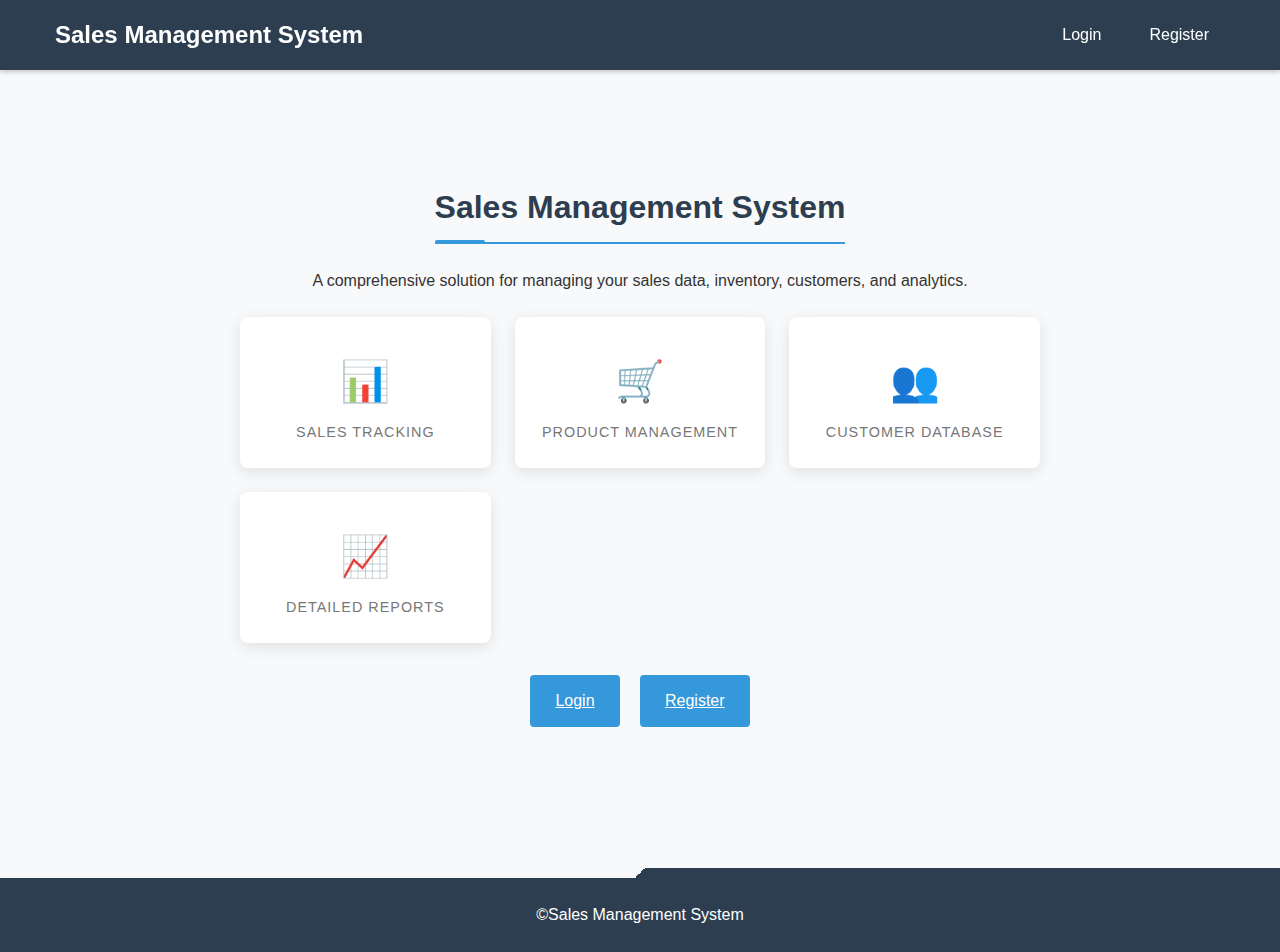
<file: index.html>
<!DOCTYPE html>
<html lang="en">
<head>
    <meta charset="UTF-8">
    <meta name="viewport" content="width=device-width, initial-scale=1.0">
    <title>Sales Management System</title>
    <link rel="stylesheet" href="styles.css">
</head>
<body>
    <header>
        <div class="container">
            <a href="index.html" class="logo">Sales Management System</a>
            <nav>
                <ul class="nav-menu">
                    <li><a href="login.php">Login</a></li>
                    <li><a href="register.html">Register</a></li>
                </ul>
            </nav>
        </div>
    </header>

    <main>
        <div class="container">
            <div class="text-center" style="margin: 5rem auto; max-width: 800px;">
                <h1 class="page-title">Sales Management System</h1>
                <p class="mb-3">A comprehensive solution for managing your sales data, inventory, customers, and analytics.</p>

                <div class="stats-container">
                    <div class="stat-card">
                        <div class="stat-value">📊</div>
                        <div class="stat-label">Sales Tracking</div>
                    </div>
                    <div class="stat-card">
                        <div class="stat-value">🛒</div>
                        <div class="stat-label">Product Management</div>
                    </div>
                    <div class="stat-card">
                        <div class="stat-value">👥</div>
                        <div class="stat-label">Customer Database</div>
                    </div>
                    <div class="stat-card">
                        <div class="stat-value">📈</div>
                        <div class="stat-label">Detailed Reports</div>
                    </div>
                </div>

                <div class="flex-center">
                    <a href="login.php" class="btn btn-primary">Login</a>
                    <a href="register.html" class="btn" style="margin-left: 1rem;">Register</a>
                </div>
            </div>
        </div>
    </main>

    <footer>
        <div class="container">
            <p>&copy;Sales Management System</p>
        </div>
    </footer>

    <script>
        document.addEventListener('DOMContentLoaded', function() {
            // Any JavaScript needed for the landing page
        });
    </script>
</body>
</html>
</file>
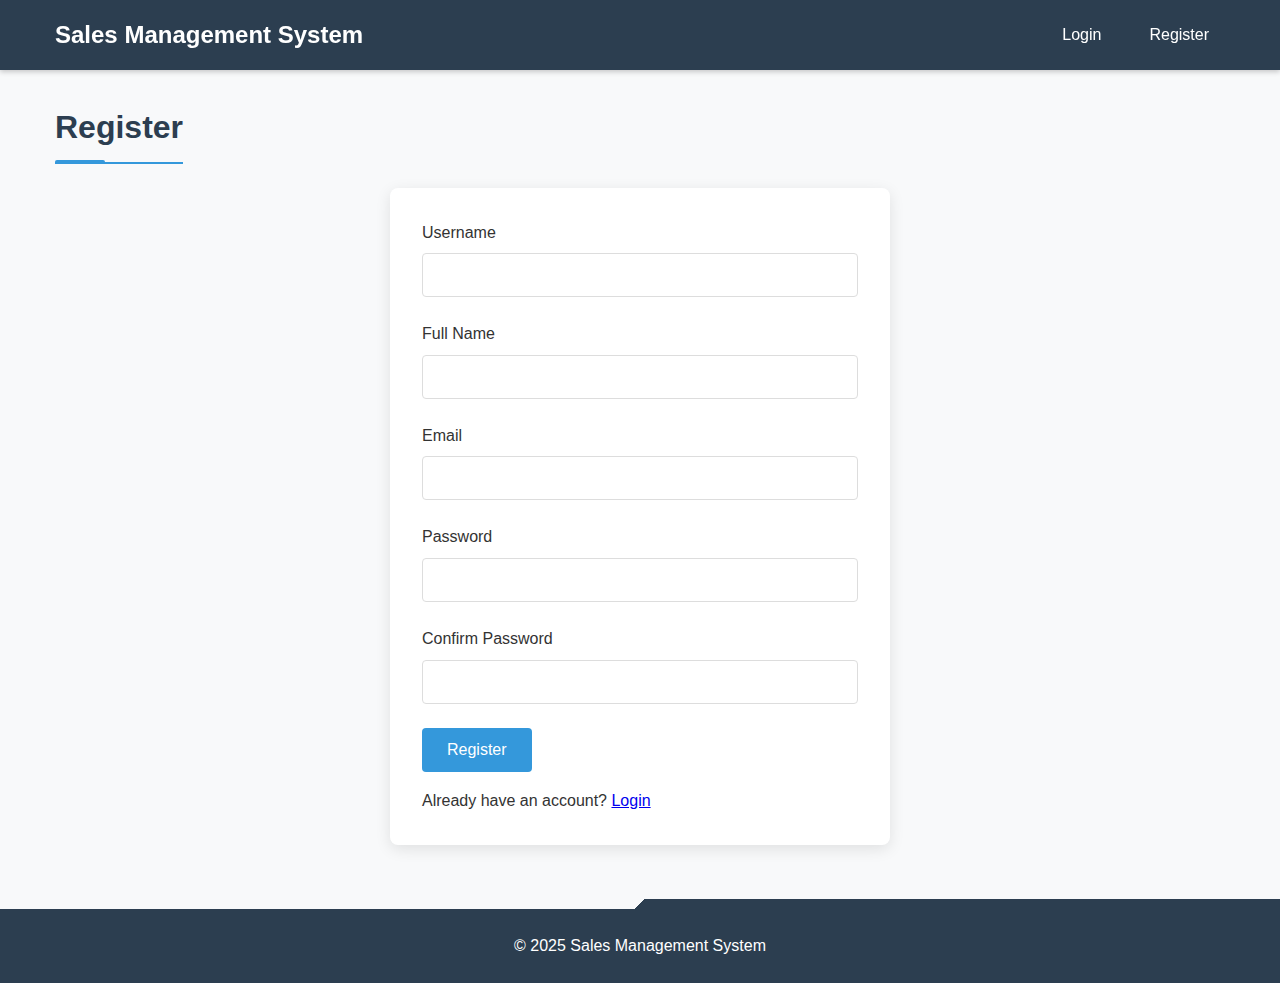
<file: register.html>
<!DOCTYPE html>
<html lang="en">
<head>
    <meta charset="UTF-8">
    <meta name="viewport" content="width=device-width, initial-scale=1.0">
    <title>Register - Sales Management System</title>
    <link rel="stylesheet" href="styles.css">
</head>
<body>
    <header>
        <div class="container">
            <a href="index.html" class="logo">Sales Management System</a>
            <nav>
                <ul class="nav-menu">
                    <li><a href="login.php">Login</a></li>
                    <li><a href="register.html">Register</a></li>
                </ul>
            </nav>
        </div>
    </header>

    <main>
        <div class="container">
            <h1 class="page-title">Register</h1>
            
            <div class="form-container">
                <div id="message-container"></div>
                
                <form id="registerForm" action="register.php" method="post">
                    <div class="form-group">
                        <label for="username" class="form-label">Username</label>
                        <input type="text" id="username" name="username" class="form-control" required>
                    </div>
                    
                    <div class="form-group">
                        <label for="full_name" class="form-label">Full Name</label>
                        <input type="text" id="full_name" name="full_name" class="form-control" required>
                    </div>
                    
                    <div class="form-group">
                        <label for="email" class="form-label">Email</label>
                        <input type="email" id="email" name="email" class="form-control" required>
                    </div>
                    
                    <div class="form-group">
                        <label for="password" class="form-label">Password</label>
                        <input type="password" id="password" name="password" class="form-control" required>
                    </div>
                    
                    <div class="form-group">
                        <label for="confirm_password" class="form-label">Confirm Password</label>
                        <input type="password" id="confirm_password" name="confirm_password" class="form-control" required>
                    </div>
                    
                    <button type="submit" class="btn btn-primary">Register</button>
                    <p class="mt-2">Already have an account? <a href="login.php">Login</a></p>
                </form>
            </div>
        </div>
    </main>

    <footer>
        <div class="container">
            <p>&copy; 2025 Sales Management System</p>
        </div>
    </footer>

    <script>
        document.addEventListener('DOMContentLoaded', function() {
            const form = document.getElementById('registerForm');
            const messageContainer = document.getElementById('message-container');
            
            form.addEventListener('submit', function(e) {
                const password = document.getElementById('password').value;
                const confirmPassword = document.getElementById('confirm_password').value;
                
                if (password !== confirmPassword) {
                    e.preventDefault();
                    messageContainer.innerHTML = '<div class="alert alert-danger">Passwords do not match!</div>';
                    return false;
                }
                
                if (password.length < 6) {
                    e.preventDefault();
                    messageContainer.innerHTML = '<div class="alert alert-danger">Password must be at least 6 characters long!</div>';
                    return false;
                }
                
                return true;
            });
        });
    </script>
</body>
</html>
</file>
<file: styles.css>
/* Main Styles */
:root {
    --primary-color: #2c3e50;
    --secondary-color: #3498db;
    --accent-color: #e74c3c;
    --light-color: #ecf0f1;
    --dark-color: #2c3e50;
    --success-color: #27ae60;
    --warning-color: #f39c12;
    --danger-color: #c0392b;
    --transition: all 0.3s ease;
    --box-shadow: 0 4px 15px rgba(0, 0, 0, 0.1);
    --hover-shadow: 0 6px 20px rgba(0, 0, 0, 0.15);
}

* {
    margin: 0;
    padding: 0;
    box-sizing: border-box;
}

body {
    font-family: 'Segoe UI', Tahoma, Geneva, Verdana, sans-serif;
    background-color: #f8f9fa;
    color: #333;
    line-height: 1.6;
    padding: 0;
    transition: background-color 0.5s ease;
    scroll-behavior: smooth;
}

.container {
    width: 100%;
    max-width: 1200px;
    margin: 0 auto;
    padding: 0 15px;
}

/* Header with sticky behavior */
header {
    background-color: var(--primary-color);
    background-size: cover;
    color: white;
    padding: 1rem 0;
    display: flex;
    background-position: center;
    justify-content: center;
    text-align: center;
    align-items: center;
    box-shadow: 0 2px 5px rgba(0, 0, 0, 0.2);
    position: sticky;
    top: 0;
    z-index: 1000;
    transition: padding 0.3s ease, background-color 0.3s ease;
}

header.scrolled {
    padding: 0.5rem 0;
    background-color: rgba(44, 62, 80, 0.95);
    backdrop-filter: blur(10px);
}

header .container {
    display: flex;
    justify-content: space-between;
    align-items: center;
}

.logo {
    font-size: 1.5rem;
    font-weight: bold;
    text-decoration: none;
    color: white;
    transition: var(--transition);
    position: relative;
    overflow: hidden;
}

.logo:hover {
    color: var(--light-color);
}

.logo::before {
    content: '';
    position: absolute;
    width: 100%;
    height: 2px;
    bottom: 0;
    left: -100%;
    background-color: var(--secondary-color);
    transition: var(--transition);
}

.logo:hover::before {
    left: 0;
}

nav {
    display: flex;
    list-style: none;
    justify-content: space-between;
    position: relative;
    z-index: 1000;
}

nav a {
    color: white;
    text-decoration: none;
    transition: var(--transition);
    padding: 0.5rem 1rem;
    position: relative;
    border-radius: 4px;
}

nav a:hover {
    color: var(--light-color);
    background-color: rgba(255, 255, 255, 0.1);
}

nav a.active {
    color: var(--secondary-color);
    font-weight: bold;
}

nav a::after {
    content: '';
    position: absolute;
    width: 0;
    height: 2px;
    bottom: 0;
    left: 50%;
    background-color: var(--secondary-color);
    transition: width 0.3s ease, left 0.3s ease;
}

nav a:hover::after {
    width: 100%;
    left: 0;
}

.nav-toggle {
    display: none;
    background: none;
    border: none;
    color: white;
    font-size: 1.5rem;
    cursor: pointer;
}

.nav-menu {
    list-style: none;
    display: flex;
    justify-content: flex-end;
    gap: 1rem;
}

.nav-menu li a {
    font-weight: 500;
}

/* Main Content */
main {
    padding: 2rem 0;
    min-height: calc(100vh - 132px);
    animation: fadeIn 0.5s ease-out;
}

.page-title {
    margin-bottom: 1.5rem;
    color: var(--dark-color);
    border-bottom: 2px solid var(--secondary-color);
    padding-bottom: 0.5rem;
    position: relative;
    display: inline-block;
}

.page-title::after {
    content: '';
    position: absolute;
    bottom: -2px;
    left: 0;
    width: 50px;
    height: 4px;
    background-color: var(--secondary-color);
    border-radius: 2px;
}

/* Forms with improved interactivity */
.form-container {
    background-color: white;
    border-radius: 8px;
    box-shadow: var(--box-shadow);
    padding: 2rem;
    width: 100%;
    max-width: 500px;
    margin: 0 auto;
    transition: var(--transition);
}

.form-container:hover {
    box-shadow: var(--hover-shadow);
    transform: translateY(-5px);
}

.form-group {
    margin-bottom: 1.5rem;
    position: relative;
}

.form-control {
    width: 100%;
    padding: 0.75rem;
    border: 1px solid #ddd;
    border-radius: 4px;
    font-size: 1rem;
    transition: var(--transition);
}

.form-control:focus {
    border-color: var(--secondary-color);
    box-shadow: 0 0 5px rgba(52, 152, 219, 0.3);
    outline: none;
}

.form-control:focus + .form-label,
.form-control:not(:placeholder-shown) + .form-label {
    transform: translateY(-25px) scale(0.85);
    color: var(--secondary-color);
}

.form-label {
    display: block;
    margin-bottom: 0.5rem;
    font-weight: 500;
    transition: var(--transition);
}

/* Floating label effect */
.floating-label {
    position: relative;
}

.floating-label .form-label {
    position: absolute;
    top: 0.75rem;
    left: 0.75rem;
    pointer-events: none;
    background-color: white;
    padding: 0 5px;
}

.floating-label .form-control:focus + .form-label,
.floating-label .form-control:not(:placeholder-shown) + .form-label {
    top: -0.5rem;
    left: 0.5rem;
    font-size: 0.85rem;
}

/* Enhanced Customer Management Styles */
.customer-info {
    display: grid;
    grid-template-columns: repeat(auto-fill, minmax(300px, 1fr));
    gap: 1rem;
    margin-bottom: 1.5rem;
}

.info-group {
    display: flex;
    gap: 0.5rem;
    padding: 0.5rem;
    border-bottom: 1px solid #eee;
}

.info-label {
    font-weight: 600;
    color: var(--dark-color);
    min-width: 100px;
}

.info-value {
    flex: 1;
}

.section-title {
    color: var(--dark-color);
    border-bottom: 1px solid #eee;
    padding-bottom: 0.5rem;
    margin-bottom: 1rem;
}

.search-container {
    position: relative;
    max-width: 300px;
}

.search-container input {
    padding-left: 2.5rem;
    background-image: url('data:image/svg+xml;utf8,<svg xmlns="http://www.w3.org/2000/svg" width="16" height="16" viewBox="0 0 24 24" fill="none" stroke="currentColor" stroke-width="2" stroke-linecap="round" stroke-linejoin="round"><circle cx="11" cy="11" r="8"></circle><line x1="21" y1="21" x2="16.65" y2="16.65"></line></svg>');
    background-repeat: no-repeat;
    background-position: 10px center;
    background-size: 16px;
    transition: all 0.3s ease;
}

.search-container input:focus {
    box-shadow: 0 0 0 3px rgba(52, 152, 219, 0.2);
    width: calc(100% + 50px);
}

/* Enhanced table interactivity */
.table-interactive tbody tr {
    cursor: pointer;
    transition: all 0.2s ease;
}

.table-interactive tbody tr:hover {
    background-color: rgba(52, 152, 219, 0.1);
    transform: translateX(5px);
    box-shadow: -5px 0 0 var(--secondary-color);
}

.table-interactive td {
    position: relative;
}

/* Show a visual cue on interactive tables */
.table-interactive tbody tr::after {
    content: '→';
    position: absolute;
    right: 10px;
    top: 50%;
    transform: translateY(-50%);
    opacity: 0;
    transition: opacity 0.2s ease, transform 0.2s ease;
    color: var(--secondary-color);
}

.table-interactive tbody tr:hover::after {
    opacity: 1;
    transform: translate(5px, -50%);
}

/* Visual cues for clickable cards */
.customer-detail-card {
    transition: all 0.3s ease;
}

.customer-detail-card:hover {
    box-shadow: var(--hover-shadow);
}

/* Responsive dashboard item improvements */
.stat-card {
    position: relative;
    overflow: hidden;
    cursor: pointer;
    text-decoration: none;
    color: inherit;
}

a.stat-card::after {
    content: '';
    position: absolute;
    top: 0;
    left: 0;
    width: 100%;
    height: 100%;
    background-color: rgba(52, 152, 219, 0.1);
    opacity: 0;
    transition: opacity 0.3s ease;
}

a.stat-card:hover::after {
    opacity: 1;
}

/* Dashboard item hover effects */
.recent-sale-row, .top-product-row {
    cursor: pointer;
    transition: all 0.2s ease;
}

.recent-sale-row:hover, .top-product-row:hover {
    background-color: rgba(52, 152, 219, 0.1);
}

/* Interactive buttons */
.btn {
    display: inline-block;
    padding: 0.75rem 1.5rem;
    background-color: var(--secondary-color);
    color: white;
    border: 1px solid transparent;
    border-radius: 4px;
    cursor: pointer;
    font-size: 1rem;
    transition: var(--transition);
    text-align: center;
    position: relative;
    overflow: hidden;
}

.btn::before {
    content: '';
    position: absolute;
    top: 50%;
    left: 50%;
    width: 0;
    height: 0;
    background-color: rgba(255, 255, 255, 0.2);
    border-radius: 50%;
    transform: translate(-50%, -50%);
    transition: width 0.5s, height 0.5s;
}

.btn:hover {
    background-color: #2980b9;
    transform: translateY(-2px);
    box-shadow: 0 3px 10px rgba(0, 0, 0, 0.1);
}

.btn:hover::before {
    width: 300px;
    height: 300px;
}

.btn:active {
    transform: translateY(0);
}

.btn-primary {
    background-color: var(--secondary-color);
}

.btn-success {
    background-color: var(--success-color);
}

.btn-danger {
    background-color: var(--danger-color);
}

.btn-warning {
    background-color: var(--warning-color);
}

.btn-sm {
    padding: 0.4rem 0.75rem;
    font-size: 0.875rem;
}

/* Interactive Tables */
.table-container {
    background-color: white;
    border-radius: 8px;
    box-shadow: var(--box-shadow);
    padding: 1.5rem;
    overflow-x: auto;
    transition: var(--transition);
}

.table-container:hover {
    box-shadow: var(--hover-shadow);
}

table {
    width: 100%;
    border-collapse: collapse;
}

th, td {
    padding: 0.75rem;
    text-align: left;
    border-bottom: 1px solid #eee;
    transition: var(--transition);
}

th {
    background-color: #f9f9f9;
    font-weight: 600;
    color: var(--dark-color);
    position: sticky;
    top: 0;
    z-index: 10;
}

tr {
    transition: background-color 0.2s ease;
}

tr:hover {
    background-color: rgba(52, 152, 219, 0.05);
}

tr:last-child td {
    border-bottom: none;
}

/* Interactive table highlighting */
.table-interactive tbody tr {
    cursor: pointer;
}

.table-interactive tbody tr:hover {
    background-color: rgba(52, 152, 219, 0.1);
    transform: translateX(5px);
}

.table-interactive tbody tr.selected {
    background-color: rgba(52, 152, 219, 0.2);
    border-left: 3px solid var(--secondary-color);
}

/* Enhanced Cards */
.card {
    background-color: white;
    border-radius: 8px;
    box-shadow: var(--box-shadow);
    margin-bottom: 1.5rem;
    overflow: hidden;
    transition: var(--transition);
    border-top: 3px solid transparent;
}

.card:hover {
    box-shadow: var(--hover-shadow);
    transform: translateY(-3px);
    border-top-color: var(--secondary-color);
}

.card-header {
    padding: 1rem;
    background-color: #f9f9f9;
    border-bottom: 1px solid #eee;
    font-weight: 600;
    display: flex;
    justify-content: space-between;
    align-items: center;
}

.card-body {
    padding: 1.5rem;
}

/* Collapsible cards */
.card-collapsible .card-header {
    cursor: pointer;
}

.card-collapsible .card-header::after {
    content: '\25BC';
    transition: transform 0.3s ease;
}

.card-collapsible.collapsed .card-header::after {
    transform: rotate(-90deg);
}

.card-collapsible.collapsed .card-body {
    display: none;
}

/* Dashboard */
.stats-container {
    display: grid;
    grid-template-columns: repeat(auto-fill, minmax(250px, 1fr));
    gap: 1.5rem;
    margin-bottom: 2rem;
}

.stat-card {
    background-color: white;
    border-radius: 8px;
    box-shadow: var(--box-shadow);
    padding: 1.5rem;
    text-align: center;
    transition: var(--transition);
    position: relative;
    overflow: hidden;
}

.stat-card::before {
    content: '';
    position: absolute;
    top: 0;
    left: 0;
    width: 100%;
    height: 3px;
    background-color: var(--secondary-color);
    transform: scaleX(0);
    transform-origin: left;
    transition: transform 0.3s ease;
}

.stat-card:hover {
    box-shadow: var(--hover-shadow);
    transform: translateY(-3px);
}

.stat-card:hover::before {
    transform: scaleX(1);
}

.stat-value {
    font-size: 2.5rem;
    margin: 0.5rem 0;
    color: var(--secondary-color);
    font-weight: bold;
    transition: transform 0.3s ease;
}

.stat-card:hover .stat-value {
    transform: scale(1.1);
}

.stat-label {
    color: #777;
    font-size: 0.9rem;
    text-transform: uppercase;
    letter-spacing: 1px;
}

/* Progress circles */
.progress-circle {
    position: relative;
    width: 80px;
    height: 80px;
    margin: 0 auto;
    border-radius: 50%;
    background-color: #eee;
}

.progress-circle::before {
    content: attr(data-progress) '%';
    position: absolute;
    top: 50%;
    left: 50%;
    transform: translate(-50%, -50%);
    font-size: 1rem;
    font-weight: bold;
}

.progress-circle > .progress {
    position: absolute;
    width: 100%;
    height: 100%;
    clip: rect(0, 80px, 80px, 40px);
}

.progress-circle > .progress .progress-bar {
    width: 100%;
    height: 100%;
    border-radius: 50%;
    clip: rect(0, 40px, 80px, 0);
    background-color: var(--secondary-color);
    transform: rotate(calc(var(--progress) * 3.6deg));
}

/* Enhanced Alerts */
.alert {
    padding: 1rem;
    border-radius: 4px;
    margin-bottom: 1.5rem;
    border-left: 4px solid transparent;
    display: flex;
    align-items: center;
    position: relative;
    overflow: hidden;
    animation: slideIn 0.5s ease-out;
}

.alert::before {
    font-family: 'Segoe UI', Tahoma, Geneva, Verdana, sans-serif;
    margin-right: 10px;
    font-weight: bold;
}

.alert-success {
    background-color: #d4edda;
    color: #155724;
    border-left-color: var(--success-color);
}

.alert-success::before {
    content: '✓';
    color: var(--success-color);
}

.alert-danger {
    background-color: #f8d7da;
    color: #721c24;
    border-left-color: var(--danger-color);
}

.alert-danger::before {
    content: '✗';
    color: var(--danger-color);
}

.alert-warning {
    background-color: #fff3cd;
    color: #856404;
    border-left-color: var(--warning-color);
}

.alert-warning::before {
    content: '!';
    color: var(--warning-color);
}

.alert-info {
    background-color: #d1ecf1;
    color: #0c5460;
    border-left-color: var(--secondary-color);
}

.alert-info::before {
    content: 'i';
    color: var(--secondary-color);
}

.alert-dismissible {
    padding-right: 2.5rem;
}

.alert-dismissible .close {
    position: absolute;
    top: 50%;
    right: 1rem;
    transform: translateY(-50%);
    background: none;
    border: none;
    font-size: 1.5rem;
    cursor: pointer;
    opacity: 0.5;
    transition: opacity 0.3s ease;
}

.alert-dismissible .close:hover {
    opacity: 1;
}

/* Enhanced Footer */
footer {
    background-color: var(--primary-color);
    color: white;
    text-align: center;
    padding: 1.5rem 0;
    margin-top: 2rem;
    position: relative;
}

footer::before {
    content: '';
    position: absolute;
    top: -10px;
    left: 0;
    width: 100%;
    height: 10px;
    background: linear-gradient(135deg, transparent 50%, var(--primary-color) 50%);
}

footer a {
    color: var(--light-color);
    text-decoration: none;
    transition: var(--transition);
    position: relative;
    padding: 0 5px;
}

footer a::after {
    content: '';
    position: absolute;
    bottom: -3px;
    left: 0;
    width: 0;
    height: 1px;
    background-color: var(--secondary-color);
    transition: width 0.3s ease;
}

footer a:hover {
    color: var(--secondary-color);
}

footer a:hover::after {
    width: 100%;
}

/* Back to top button */
.back-to-top {
    position: fixed;
    bottom: 20px;
    right: 20px;
    width: 40px;
    height: 40px;
    background-color: var(--secondary-color);
    color: white;
    border-radius: 50%;
    display: flex;
    justify-content: center;
    align-items: center;
    cursor: pointer;
    opacity: 0;
    visibility: hidden;
    transition: opacity 0.3s ease, visibility 0.3s ease, transform 0.3s ease;
    z-index: 1000;
    box-shadow: 0 2px 10px rgba(0, 0, 0, 0.1);
}

.back-to-top.visible {
    opacity: 1;
    visibility: visible;
}

.back-to-top:hover {
    transform: translateY(-5px);
    background-color: #2980b9;
}

/* Enhanced Utilities */
.text-center {
    text-align: center;
}

.text-right {
    text-align: right;
}

.text-left {
    text-align: left;
}

.mb-1 {
    margin-bottom: 0.5rem;
}

.mb-2 {
    margin-bottom: 1rem;
}

.mb-3 {
    margin-bottom: 1.5rem;
}

.mt-1 {
    margin-top: 0.5rem;
}

.mt-2 {
    margin-top: 1rem;
}

.mt-3 {
    margin-top: 1.5rem;
}

.ml-1 {
    margin-left: 0.5rem;
}

.mr-1 {
    margin-right: 0.5rem;
}

.p-1 {
    padding: 0.5rem;
}

.p-2 {
    padding: 1rem;
}

.p-3 {
    padding: 1.5rem;
}

.flex {
    display: flex;
}

.flex-column {
    flex-direction: column;
}

.flex-between {
    justify-content: space-between;
}

.flex-center {
    justify-content: center;
    align-items: center;
}

.flex-wrap {
    flex-wrap: wrap;
}

.gap-1 {
    gap: 0.5rem;
}

.gap-2 {
    gap: 1rem;
}

.gap-3 {
    gap: 1.5rem;
}

.shadow {
    box-shadow: var(--box-shadow);
}

.rounded {
    border-radius: 8px;
}

/* New badge indicator */
.badge {
    display: inline-block;
    padding: 0.25rem 0.5rem;
    border-radius: 20px;
    font-size: 0.75rem;
    font-weight: bold;
    background-color: var(--secondary-color);
    color: white;
    margin-left: 0.5rem;
}

.badge-success {
    background-color: var(--success-color);
}

.badge-danger {
    background-color: var(--danger-color);
}

.badge-warning {
    background-color: var(--warning-color);
}

/* Toast notification */
.toast-container {
    position: fixed;
    top: 20px;
    right: 20px;
    z-index: 1050;
}

.toast {
    background-color: white;
    border-radius: 4px;
    box-shadow: 0 3px 10px rgba(0, 0, 0, 0.2);
    padding: 0.75rem 1rem;
    margin-bottom: 0.75rem;
    display: flex;
    align-items: center;
    min-width: 250px;
    transform: translateX(100%);
    opacity: 0;
    transition: transform 0.3s ease, opacity 0.3s ease;
}

.toast.show {
    transform: translateX(0);
    opacity: 1;
}

.toast-icon {
    margin-right: 0.75rem;
    font-size: 1.25rem;
}

.toast-message {
    flex-grow: 1;
}

.toast-close {
    background: none;
    border: none;
    cursor: pointer;
    opacity: 0.5;
    transition: opacity 0.2s ease;
}

.toast-close:hover {
    opacity: 1;
}

/* Loading spinner */
.spinner {
    width: 40px;
    height: 40px;
    border: 4px solid rgba(52, 152, 219, 0.3);
    border-radius: 50%;
    border-top-color: var(--secondary-color);
    animation: spin 1s linear infinite;
}

@keyframes spin {
    to {
        transform: rotate(360deg);
    }
}

/* Modal dialog */
.modal-overlay {
    position: fixed;
    top: 0;
    left: 0;
    width: 100%;
    height: 100%;
    background-color: rgba(0, 0, 0, 0.5);
    display: flex;
    justify-content: center;
    align-items: center;
    z-index: 1100;
    opacity: 0;
    visibility: hidden;
    transition: opacity 0.3s ease, visibility 0.3s ease;
}

.modal-overlay.open {
    opacity: 1;
    visibility: visible;
}

.modal {
    background-color: white;
    border-radius: 8px;
    box-shadow: 0 4px 20px rgba(0, 0, 0, 0.2);
    width: 100%;
    max-width: 500px;
    transform: translateY(-20px);
    opacity: 0;
    transition: transform 0.3s ease, opacity 0.3s ease;
}

.modal-overlay.open .modal {
    transform: translateY(0);
    opacity: 1;
}

.modal-header {
    padding: 1rem;
    border-bottom: 1px solid #eee;
    display: flex;
    justify-content: space-between;
    align-items: center;
}

.modal-title {
    font-size: 1.25rem;
    font-weight: 600;
}

.modal-close {
    background: none;
    border: none;
    font-size: 1.5rem;
    cursor: pointer;
    opacity: 0.5;
    transition: opacity 0.2s ease;
}

.modal-close:hover {
    opacity: 1;
}

.modal-body {
    padding: 1.5rem;
}

.modal-footer {
    padding: 1rem;
    border-top: 1px solid #eee;
    display: flex;
    justify-content: flex-end;
    gap: 0.75rem;
}

/* Switch toggle */
.switch {
    position: relative;
    display: inline-block;
    width: 50px;
    height: 24px;
}

.switch input {
    opacity: 0;
    width: 0;
    height: 0;
}

.slider {
    position: absolute;
    cursor: pointer;
    top: 0;
    left: 0;
    right: 0;
    bottom: 0;
    background-color: #ccc;
    transition: var(--transition);
    border-radius: 34px;
}

.slider:before {
    position: absolute;
    content: "";
    height: 16px;
    width: 16px;
    left: 4px;
    bottom: 4px;
    background-color: white;
    transition: var(--transition);
    border-radius: 50%;
}

input:checked + .slider {
    background-color: var(--secondary-color);
}

input:focus + .slider {
    box-shadow: 0 0 1px var(--secondary-color);
}

input:checked + .slider:before {
    transform: translateX(26px);
}

/* Advanced Animations */
@keyframes fadeIn {
    from {
        opacity: 0;
        transform: translateY(20px);
    }
    to {
        opacity: 1;
        transform: translateY(0);
    }
}

@keyframes slideIn {
    from {
        opacity: 0;
        transform: translateX(-20px);
    }
    to {
        opacity: 1;
        transform: translateX(0);
    }
}

@keyframes pulse {
    0% {
        transform: scale(1);
    }
    50% {
        transform: scale(1.05);
    }
    100% {
        transform: scale(1);
    }
}

.fade-in {
    animation: fadeIn 0.5s ease-out;
}

.slide-in {
    animation: slideIn 0.5s ease-out;
}

.pulse {
    animation: pulse 2s infinite;
}

/* Responsive Enhancements */
@media (max-width: 992px) {
    .stats-container {
        grid-template-columns: repeat(2, 1fr);
    }
}

@media (max-width: 768px) {
    .nav-toggle {
        display: block;
    }
    
    .nav-menu {
        display: none;
        flex-direction: column;
        position: absolute;
        top: 60px;
        left: 0;
        width: 100%;
        background-color: var(--primary-color);
        padding: 1rem 0;
        box-shadow: 0 2px 5px rgba(0, 0, 0, 0.2);
    }
    
    .nav-menu.active {
        display: flex;
        animation: fadeIn 0.3s ease-out;
    }
    
    .nav-menu li {
        margin: 0.5rem 0;
        text-align: center;
    }
    
    .nav-menu a::after {
        display: none;
    }
    
    .card-header {
        flex-direction: column;
        gap: 0.5rem;
    }
    
    .form-container {
        padding: 1.5rem;
    }
}

@media (max-width: 576px) {
    .stats-container {
        grid-template-columns: 1fr;
    }
    
    .btn {
        width: 100%;
        margin-bottom: 0.5rem;
    }
    
    .modal {
        width: 90%;
    }
    
    .table-responsive {
        overflow-x: auto;
    }
    
    .card {
        margin-left: -15px;
        margin-right: -15px;
        border-radius: 0;
    }
}

/* Tablet-specific adjustments */
@media (min-width: 577px) and (max-width: 768px) {
    .form-group {
        display: flex;
        flex-wrap: wrap;
        gap: 1rem;
    }
    
    .form-group > * {
        flex: 1 1 200px;
    }
}

/* Print styles */
@media print {
    header, nav, footer, .no-print {
        display: none !important;
    }
    
    body {
        background-color: white;
    }
    
    .container {
        width: 100%;
        max-width: none;
        padding: 0;
    }
    
    .card, .table-container {
        box-shadow: none;
        border: 1px solid #ddd;
    }
    
    a {
        text-decoration: none !important;
        color: black !important;
    }
}

/* Dark mode support */
@media (prefers-color-scheme: dark) {
    body.auto-dark-mode {
        background-color: #121212;
        color: #e0e0e0;
    }
    
    body.auto-dark-mode .card,
    body.auto-dark-mode .form-container,
    body.auto-dark-mode .table-container,
    body.auto-dark-mode .stat-card {
        background-color: #1e1e1e;
        color: #e0e0e0;
    }
    
    body.auto-dark-mode .form-control {
        background-color: #2d2d2d;
        border-color: #444;
        color: #e0e0e0;
    }
    
    body.auto-dark-mode .card-header,
    body.auto-dark-mode th {
        background-color: #2d2d2d;
    }
    
    body.auto-dark-mode tr:hover {
        background-color: #2d2d2d;
    }
    
    body.auto-dark-mode td {
        border-bottom-color: #444;
    }
}

/* Custom JS-triggered classes for interactivity */
.hidden {
    display: none !important;
}

.visible {
    display: block !important;
}

.highlight {
    animation: pulse 1s;
    background-color: rgba(52, 152, 219, 0.1);
}
</file>
